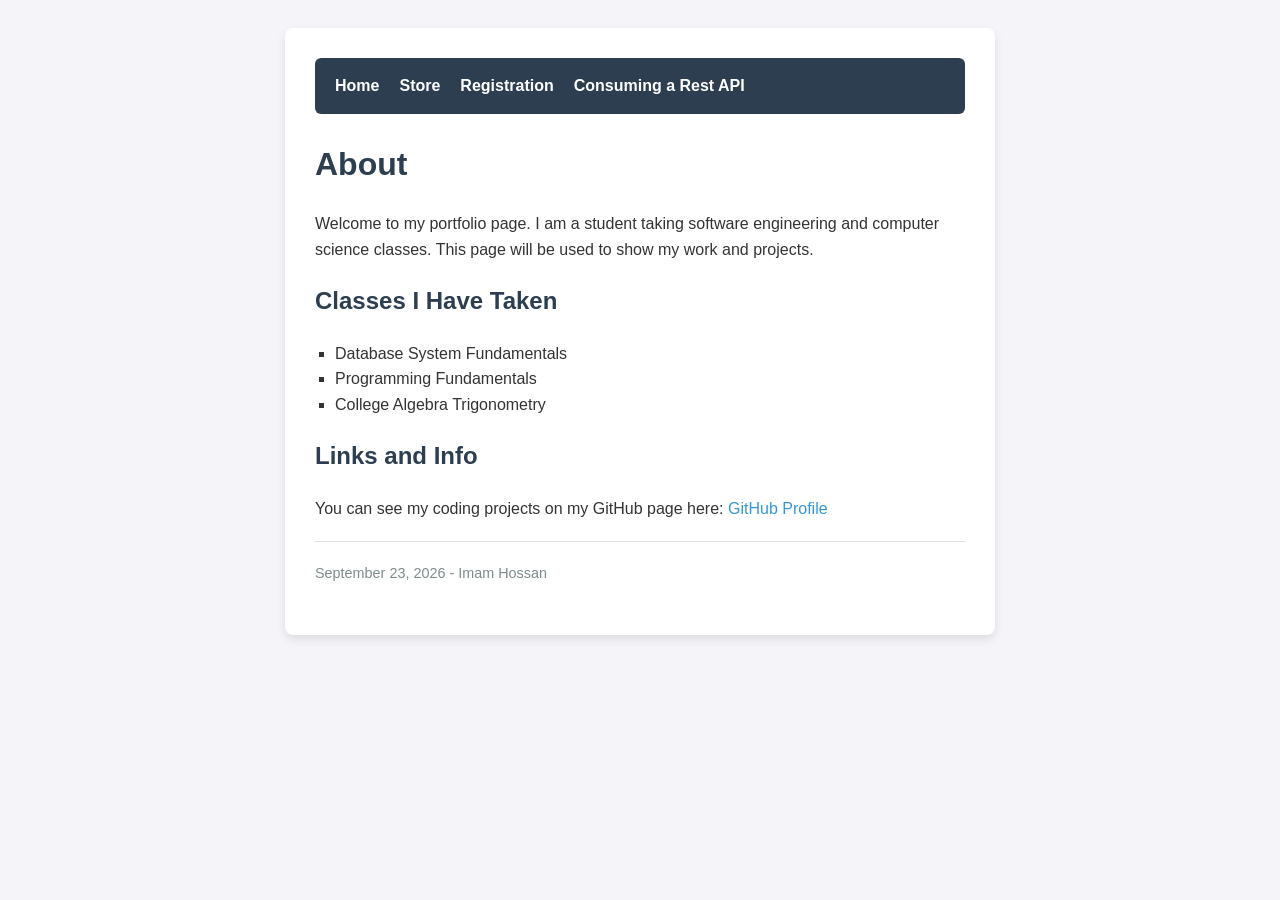
<file: index.html>
<!doctype html>
<html>
  <head>
    <title>Imam's Portfolio</title>
    <link rel="stylesheet" href="style.css" />
  </head>
  <body>
    <div class="container">
      <nav class="navbar">
        <ul class="nav-links">
          <li><a href="index.html">Home</a></li>
          <li><a href="lab4.html">Store</a></li>
          <li><a href="lab5.html">Registration</a></li>
          <li><a href="lab6.html">Consuming a Rest API</a></li>
        </ul>
      </nav>
      <h1>About</h1>
      <p>
        Welcome to my portfolio page. I am a student taking software engineering
        and computer science classes. This page will be used to show my work and
        projects.
      </p>

      <h2>Classes I Have Taken</h2>
      <ul>
        <li>Database System Fundamentals</li>
        <li>Programming Fundamentals</li>
        <li>College Algebra Trigonometry</li>
      </ul>

      <h2>Links and Info</h2>
      <p>
        You can see my coding projects on my GitHub page here:
        <a href="https://github.com/imamhossan101" target="_blank"
          >GitHub Profile</a
        >
      </p>

      <hr />
      <div class="date-stamp">September 23, 2026 - Imam Hossan</div>
    </div>
  </body>
</html>
</file>
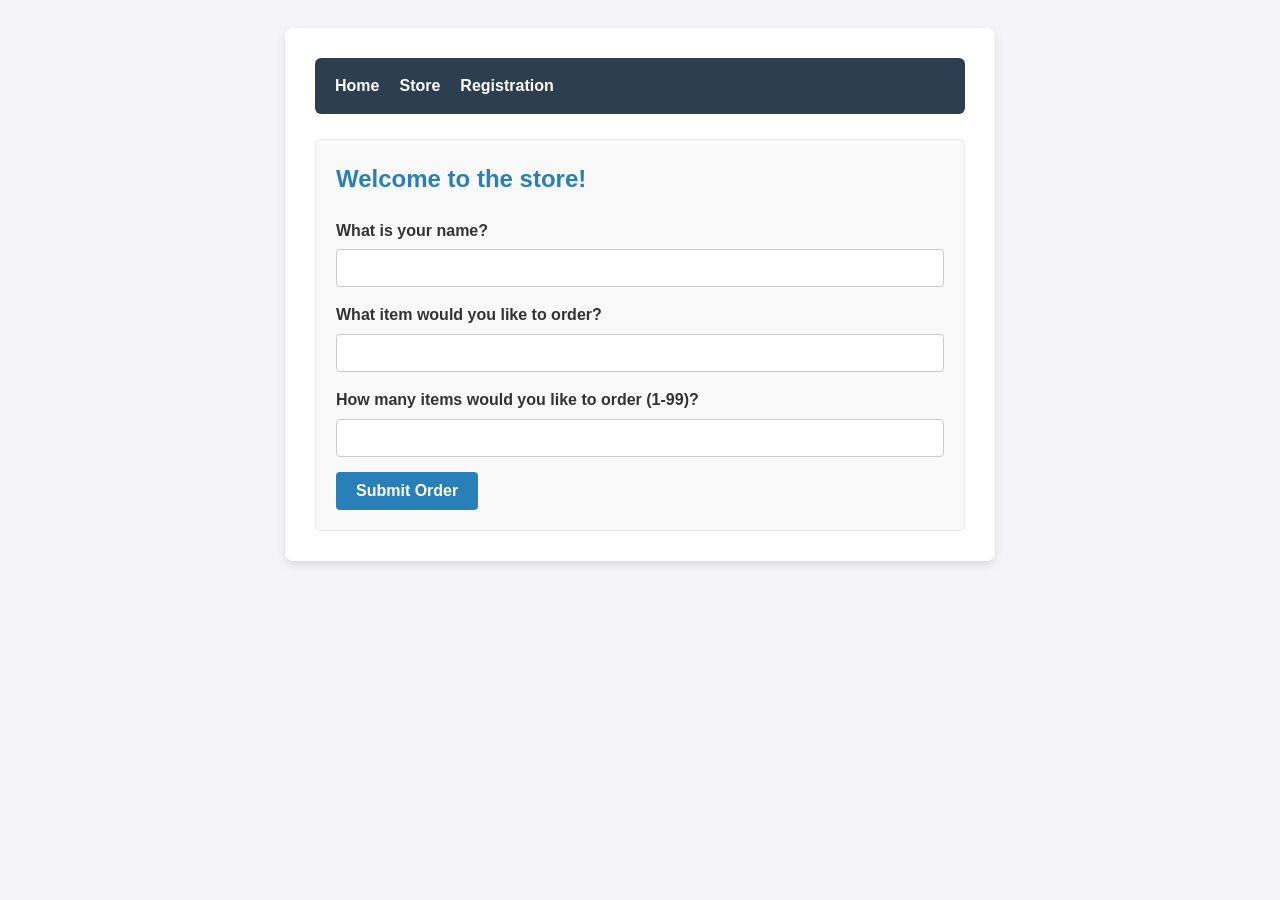
<file: lab4.html>
<!doctype html>
<html>
  <head>
    <title>Store</title>
    <link rel="stylesheet" href="style.css" />
  </head>
  <body>
    <div class="container">
      <nav class="navbar">
        <ul class="nav-links">
          <li><a href="index.html">Home</a></li>
          <li><a href="lab4.html">Store</a></li>
          <li><a href="lab5.html">Registration</a></li>
        </ul>
      </nav>

      <div id="orderForm">
        <h2>Welcome to the store!</h2>

        <div class="input-group">
          <label>What is your name?</label>
          <input type="text" id="nameInput" />
        </div>

        <div class="input-group">
          <label>What item would you like to order?</label>
          <input type="text" id="itemInput" />
        </div>

        <div class="input-group">
          <label>How many items would you like to order (1-99)?</label>
          <input type="number" id="qtyInput" min="1" max="99" />
        </div>

        <button onclick="processOrder()">Submit Order</button>
      </div>

      <div id="receipt" style="display: none">
        <h1 id="greeting"></h1>
        <p><strong>Item Ordered:</strong> <span id="itemName"></span></p>
        <p><strong>Quantity:</strong> <span id="itemQuantity"></span></p>
        <p><strong>Expected Arrival:</strong> <span id="arrivalDate"></span></p>
      </div>
    </div>

    <script>
      function processOrder() {
        let customerName = document.getElementById("nameInput").value;
        let itemRequested = document.getElementById("itemInput").value;
        let numberOfItems = document.getElementById("qtyInput").value;

        let date = new Date();
        let hour = date.getHours();
        let timeGreeting = "";

        if (hour < 12) {
          timeGreeting = "Good Morning";
        } else if (hour < 18) {
          timeGreeting = "Good Afternoon";
        } else {
          timeGreeting = "Good Evening";
        }

        let deliveryDate = new Date();
        deliveryDate.setDate(deliveryDate.getDate() + 7);

        document.getElementById("greeting").innerHTML =
          timeGreeting + " " + customerName + ", Thank you for Ordering!";
        document.getElementById("itemName").innerHTML = itemRequested;
        document.getElementById("itemQuantity").innerHTML = numberOfItems;
        document.getElementById("arrivalDate").innerHTML =
          deliveryDate.toDateString();

        document.getElementById("orderForm").style.display = "none";
        document.getElementById("receipt").style.display = "block";
      }
    </script>
  </body>
</html>
</file>
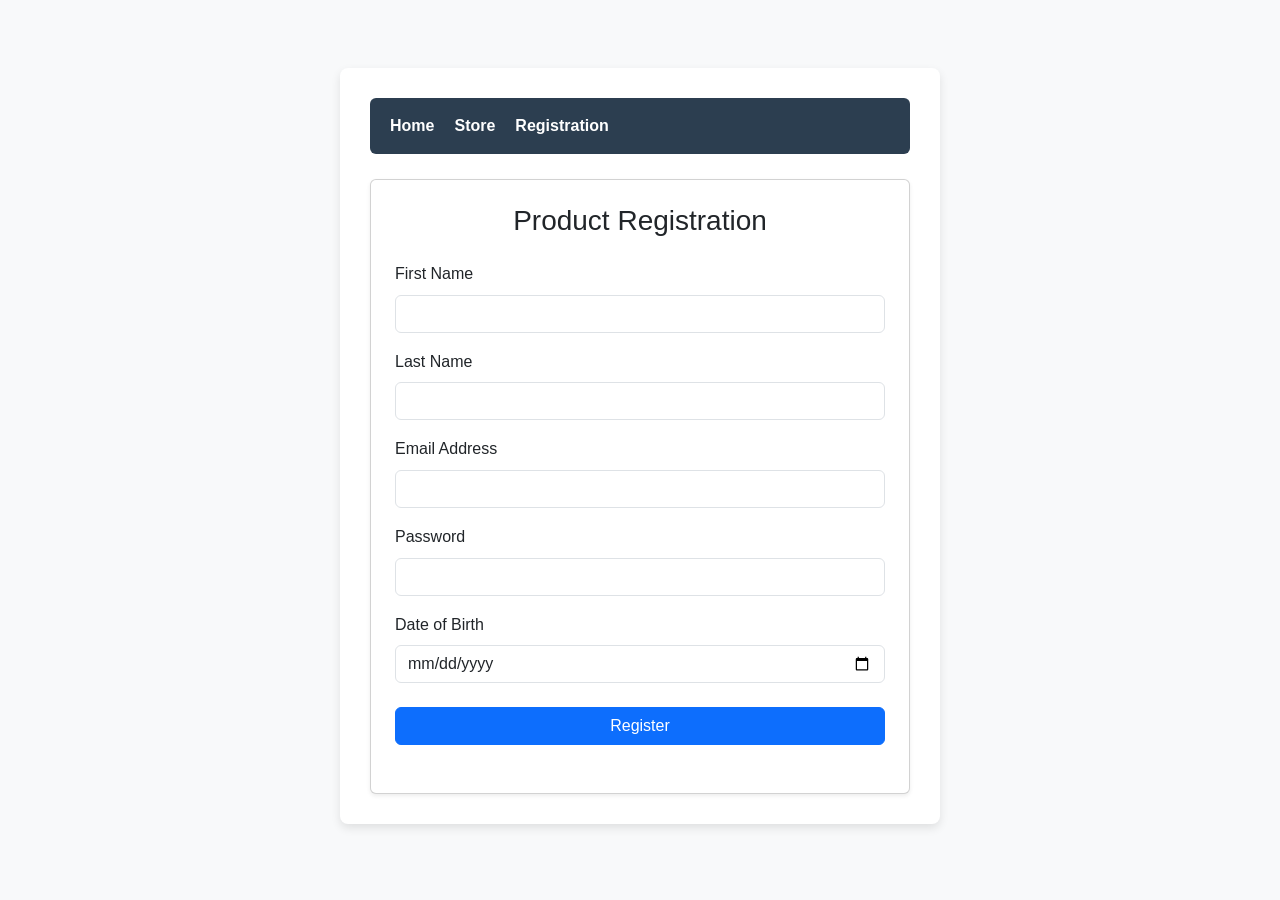
<file: lab5.html>
<!doctype html>
<html lang="en">
  <head>
    <meta charset="UTF-8" />
    <meta name="viewport" content="width=device-width, initial-scale=1.0" />
    <title>Registration Page</title>
    <link
      href="https://cdn.jsdelivr.net/npm/bootstrap@5.3.0/dist/css/bootstrap.min.css"
      rel="stylesheet"
    />
    <link rel="stylesheet" href="style.css" />
  </head>
  <body class="bg-light">
    <div class="container mt-5" style="max-width: 600px">
      <nav class="navbar">
        <ul class="nav-links">
          <li><a href="index.html">Home</a></li>
          <li><a href="lab4.html">Store</a></li>
          <li><a href="lab5.html">Registration</a></li>
        </ul>
      </nav>
      <div class="card shadow-sm">
        <div class="card-body p-4">
          <h3 class="card-title text-center mb-4">Product Registration</h3>

          <form id="registrationForm">
            <div class="mb-3">
              <label for="firstName" class="form-label">First Name</label>
              <input type="text" class="form-control" id="firstName" />
            </div>
            <div class="mb-3">
              <label for="lastName" class="form-label">Last Name</label>
              <input type="text" class="form-control" id="lastName" />
            </div>
            <div class="mb-3">
              <label for="email" class="form-label">Email Address</label>
              <input type="email" class="form-control" id="email" />
            </div>
            <div class="mb-3">
              <label for="password" class="form-label">Password</label>
              <input type="password" class="form-control" id="password" />
            </div>
            <div class="mb-4">
              <label for="dob" class="form-label">Date of Birth</label>
              <input type="date" class="form-control" id="dob" />
            </div>

            <button type="submit" class="btn btn-primary w-100">
              Register
            </button>
          </form>

          <div id="outputArea" class="mt-4"></div>
        </div>
      </div>
    </div>

    <script>
      document
        .getElementById("registrationForm")
        .addEventListener("submit", function (event) {
          event.preventDefault();

          const outputArea = document.getElementById("outputArea");

          const firstName = document.getElementById("firstName").value.trim();
          const lastName = document.getElementById("lastName").value.trim();
          const email = document.getElementById("email").value.trim();
          const password = document.getElementById("password").value;
          const dob = document.getElementById("dob").value;

          if (!firstName || !lastName || !email || !password || !dob) {
            outputArea.innerHTML = `<div class="alert alert-danger">Registration failed: All fields must be present.</div>`;
            return;
          }

          if (!password.includes("!") && !password.includes("?")) {
            outputArea.innerHTML = `<div class="alert alert-danger">Registration failed: Password must contain a special character (! or ?).</div>`;
            return;
          }

          const user = {
            firstName: firstName,
            lastName: lastName,
            email: email,
            password: password,
            dob: dob,
          };

          user.password = "*".repeat(user.password.length);

          outputArea.innerHTML = `
        <div class="alert alert-success">
            <h5>Registration Successful</h5>
            <hr>
            <p class="mb-1"><strong>First Name:</strong> ${user.firstName}</p>
            <p class="mb-1"><strong>Last Name:</strong> ${user.lastName}</p>
            <p class="mb-1"><strong>Email:</strong> ${user.email}</p>
            <p class="mb-1"><strong>Password:</strong> ${user.password}</p>
            <p class="mb-0"><strong>Date of Birth:</strong> ${user.dob}</p>
        </div>
    `;
        });
    </script>
  </body>
</html>
</file>
<file: style.css>
body {
  font-family: "Segoe UI", Tahoma, Geneva, Verdana, sans-serif;
  background-color: #f4f4f9;
  color: #333;
  padding: 20px;
  line-height: 1.6;
}

.navbar {
  background-color: #2c3e50;
  border-radius: 6px;
  margin-bottom: 25px;
  padding: 15px 20px;
}

.navbar ul {
  list-style-type: none; /* Removes the square bullets */
  padding-left: 0;
  margin: 0;
  display: flex;
  gap: 20px;
}

.navbar li {
  display: inline;
}

.navbar a {
  color: #ffffff;
  text-decoration: none;
  font-weight: 600;
  font-size: 16px;
  transition: color 0.2s;
}

.navbar a:hover {
  color: #3498db;
  text-decoration: none;
}

.container {
  max-width: 650px;
  margin: 0 auto;
  background-color: #ffffff;
  padding: 30px;
  border-radius: 8px;
  box-shadow: 0 4px 10px rgba(0, 0, 0, 0.1);
}

h1,
h2 {
  color: #2c3e50;
}

ul {
  list-style-type: square;
  padding-left: 20px;
}

a {
  color: #3498db;
  text-decoration: none;
}

a:hover {
  text-decoration: underline;
}

hr {
  border: none;
  border-top: 1px solid #e0e0e0;
  margin: 20px 0;
}

.date-stamp {
  color: #7f8c8d;
  font-size: 0.9em;
  margin-bottom: 20px;
}

#orderForm {
  background-color: #f9f9f9;
  padding: 20px;
  border-radius: 6px;
  border: 1px solid #eaeaea;
}

#orderForm h2 {
  color: #2980b9;
  margin-top: 0;
}

.input-group {
  margin-bottom: 15px;
}

.input-group label {
  display: block;
  margin-bottom: 6px;
  font-weight: 600;
}

.input-group input {
  width: 100%;
  padding: 10px;
  border: 1px solid #ccc;
  border-radius: 4px;
  box-sizing: border-box;
  font-size: 14px;
}

button {
  background-color: #2980b9;
  color: white;
  border: none;
  padding: 10px 20px;
  cursor: pointer;
  border-radius: 4px;
  font-size: 16px;
  font-weight: bold;
  transition: background-color 0.2s;
}

button:hover {
  background-color: #1f6391;
}

#receipt {
  background-color: #e8f6f3;
  border: 2px dashed #1abc9c;
  padding: 20px;
  margin-top: 20px;
  border-radius: 6px;
}

#greeting {
  color: #16a085;
  margin-top: 0;
}
</file>
